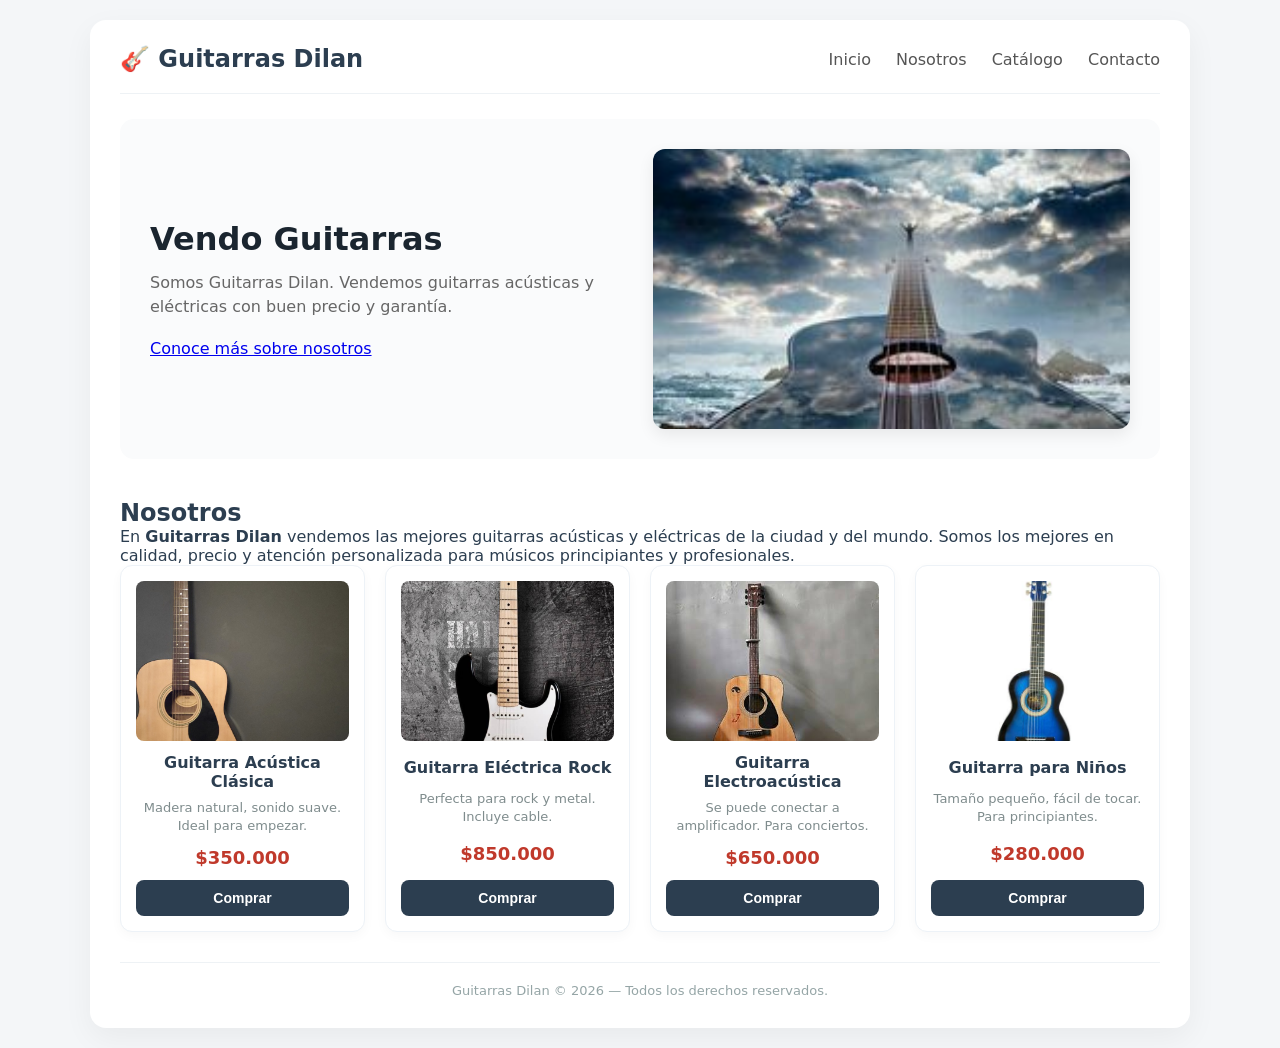
<file: index.html>
<!DOCTYPE html>
<html lang="es">
<head>
  <meta charset="UTF-8">
  <meta name="viewport" content="width=device-width, initial-scale=1.0">
  <link rel="stylesheet" href="estilo.css"/>
  <title>Guitarras Dilan 🎸</title>
</head>
<body>
  <div class="contenedor">
    
    <!-- HEADER -->
    <header>
      <div class="logo">🎸 Guitarras Dilan</div>
      <nav>
 <a href="index.html">Inicio</a>
<a href="nosotros.html">Nosotros</a>
<a href="index.html#catalogo">Catálogo</a>
<a href="index.html#contacto">Contacto</a>
      </nav>
    </header>
    <!-- SECCIÓN HERO (FILA 2) -->
    <section class="fila-2">
      <div class="hero">
        <h1>Vendo Guitarras</h1>
        <p>Somos Guitarras Dilan. Vendemos guitarras acústicas y eléctricas con buen precio y garantía.</p>
        <!-- Enlace tipo botón que te lleva a la sección Nosotros -->
      <a href="nosotros.html" class="btn-hero">Conoce más sobre nosotros</a>
      </div>
      <div class="hero-img">
        <img src="banner.jpg" alt="Banner Guitarras Dilan">
      </div>
    </section>

    <!-- SECCIÓN: NOSOTROS Con el ID para el hipervínculo -->
    <section id="nosotros" class="seccion-nosotros">
      <h2>Nosotros</h2>
      <p>En <strong>Guitarras Dilan</strong> vendemos las mejores guitarras acústicas y eléctricas de la ciudad y del mundo. Somos los mejores en calidad, precio y atención personalizada para músicos principiantes y profesionales.</p>
    </section>

    <!-- SECCIÓN CATÁLOGO DE PRODUCTOS (FILA 4) -->
    <section id="catalogo" class="fila-4">
      
      <div class="producto">
        <div class="emoji">
          <img src="clasica.jpg" alt="Guitarra Acústica Clásica">
        </div>
        <h3>Guitarra Acústica Clásica</h3>
        <p>Madera natural, sonido suave. Ideal para empezar.</p>
        <span class="precio">$350.000</span>
        <button>Comprar</button>
      </div>

      <div class="producto">
        <div class="emoji">
          <img src="electrica.jpg" alt="Guitarra Eléctrica Rock">
        </div>
        <h3>Guitarra Eléctrica Rock</h3>
        <p>Perfecta para rock y metal. Incluye cable.</p>
        <span class="precio">$850.000</span>
        <button>Comprar</button>
      </div>

      <div class="producto">
        <div class="emoji">
          <img src="electroacustica.jpeg" alt="Guitarra Electroacústica">
        </div>
        <h3>Guitarra Electroacústica</h3>
        <p>Se puede conectar a amplificador. Para conciertos.</p>
        <span class="precio">$650.000</span>
        <button>Comprar</button>
      </div>

      <div class="producto">
        <div class="emoji">
          <img src="paraninos.jpeg" alt="Guitarra para Niños">
        </div>
        <h3>Guitarra para Niños</h3>
        <p>Tamaño pequeño, fácil de tocar. Para principiantes.</p>
        <span class="precio">$280.000</span>
        <button>Comprar</button>
      </div>

    </section>

    <!-- FOOTER -->
    <footer id="contacto">Guitarras Dilan © 2026 — Todos los derechos reservados.</footer>
  </div>
</body>
</html>
</file>
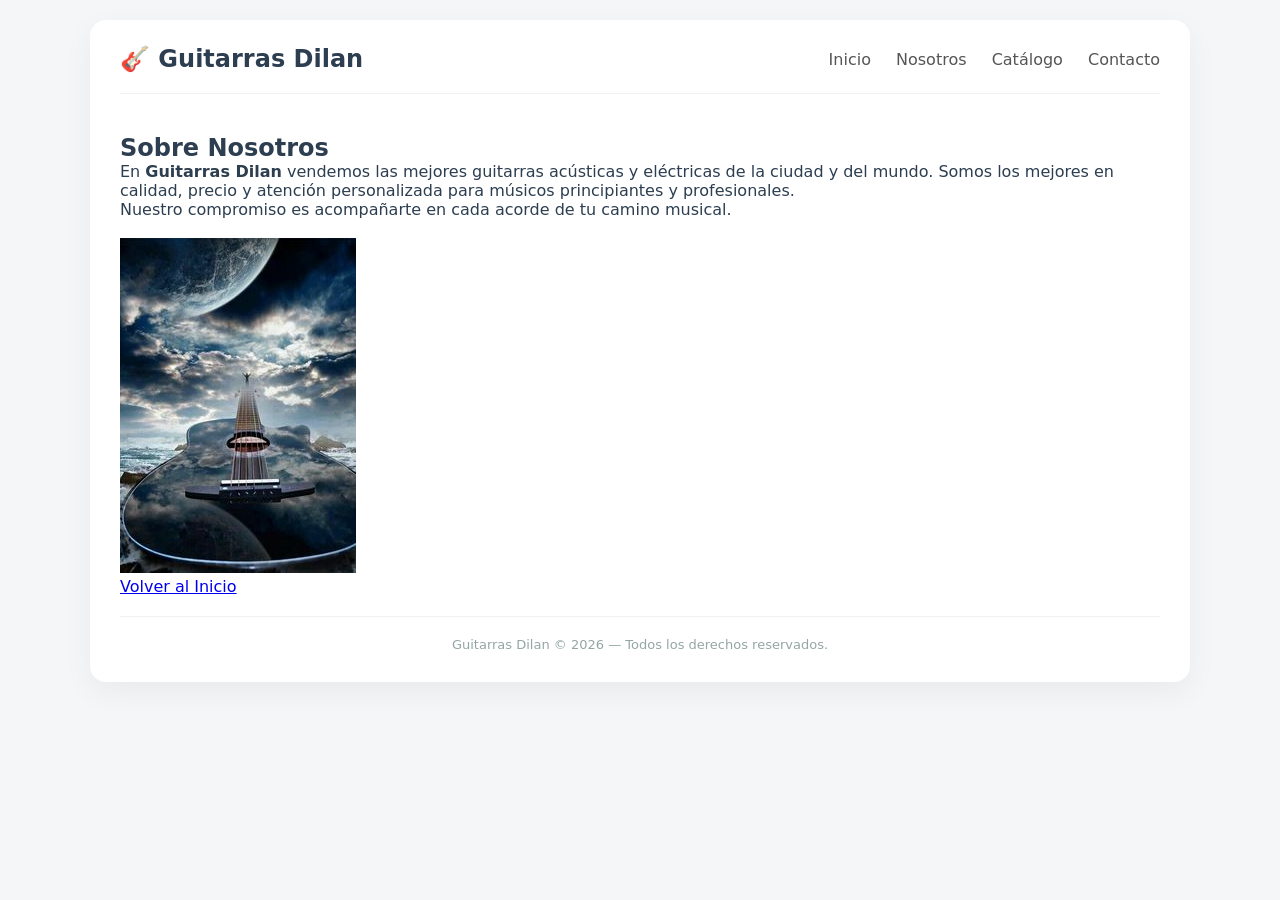
<file: nosotros.html>
<!DOCTYPE html>
<html lang="es">
<head>
  <meta charset="UTF-8">
  <meta name="viewport" content="width=device-width, initial-scale=1.0">
  <link rel="stylesheet" href="estilo.css"/>
  <title>Nosotros - Guitarras Dilan 🎸</title>
</head>
<body>
  <div class="contenedor">
    <header>
      <div class="logo">🎸 Guitarras Dilan</div>
      <nav>
        <a href="html/intex.html">Inicio</a>
        <a href="nosotros.html">Nosotros</a>
        <a href="html/intex.html#catalogo">Catálogo</a>
        <a href="html/intex.html#contacto">Contacto</a>
      </nav>
    </header>

    <section class="seccion-nosotros" style="margin-top: 40px;">
      <h2>Sobre Nosotros</h2>
      <p>En <strong>Guitarras Dilan</strong> vendemos las mejores guitarras acústicas y eléctricas de la ciudad y del mundo. Somos los mejores en calidad, precio y atención personalizada para músicos principiantes y profesionales.</p>
      <p>Nuestro compromiso es acompañarte en cada acorde de tu camino musical.</p>
      <br>
      <div class="imagen-nosotros">
        <img src="banner.jpg" alt="Nosotros - Guitarras Dilan">
      </div>
      <a href="index.html" class="btn-hero">Volver al Inicio</a>
    </section>

    <footer>Guitarras Dilan © 2026 — Todos los derechos reservados.</footer>
  </div>
</body>
</html>
</file>
<file: estilo.css>
* {
  box-sizing: border-box;
  margin: 0;
  padding: 0;
}

body {
  font-family: 'Segoe UI', system-ui, -apple-system, sans-serif;
  background-color: #f4f6f8;
  color: #2c3e50;
  padding: 20px 10px;
}

/* Contenedor principal sin bordes negros, con fondo blanco radiante y sombras suaves */
.contenedor {
  background: #ffffff;
  max-width: 1100px;
  margin: 0 auto;
  padding: 25px 30px;
  border-radius: 16px;
  box-shadow: 0 10px 30px rgba(0, 0, 0, 0.05);
}

/* HEADER Y NAVEGACIÓN */
header {
  display: flex;
  justify-content: space-between;
  align-items: center;
  padding-bottom: 20px;
  margin-bottom: 25px;
  border-bottom: 1px solid #eef2f5;
}

.logo {
  font-size: 24px;
  font-weight: 700;
  color: #2c3e50;
  display: flex;
  align-items: center;
  gap: 8px;
}

nav a {
  text-decoration: none;
  color: #555555;
  margin-left: 20px;
  font-size: 16px;
  font-weight: 500;
  transition: all 0.3s ease;
  padding-bottom: 5px;
}

nav a:hover {
  color: #c0392b;
  border-bottom: 2px solid #c0392b;
}

/* SECCIÓN HERO (FILA 2) */
.fila-2 {
  display: flex;
  gap: 25px;
  align-items: center;
  margin-bottom: 40px;
  background: #fafbfc;
  border-radius: 14px;
  padding: 30px;
}

.hero {
  width: 50%;
  text-align: left;
  padding-right: 15px;
}

.hero h1 {
  font-size: 32px;
  font-weight: 800;
  color: #1a252f;
  margin-bottom: 12px;
  line-height: 1.2;
}

.hero p {
  font-size: 16px;
  color: #666666;
  margin-bottom: 20px;
  line-height: 1.5;
}

.hero button {
  padding: 12px 26px;
  background-color: #c0392b;
  color: #ffffff;
  border: none;
  border-radius: 25px;
  font-size: 15px;
  font-weight: 600;
  cursor: pointer;
  transition: background-color 0.3s ease, transform 0.2s ease;
  box-shadow: 0 4px 12px rgba(192, 57, 43, 0.25);
}

.hero button:hover {
  background-color: #a93226;
  transform: translateY(-2px);
}

.hero-img {
  width: 50%;
  height: 280px;
  border-radius: 12px;
  overflow: hidden;
  box-shadow: 0 6px 16px rgba(0,0,0,0.08);
}

.hero-img img {
  width: 100%;
  height: 100%;
  object-fit: cover;
}

/* SECCIÓN CATÁLOGO DE PRODUCTOS (FILA 4) */
.fila-4 {
  display: flex;
  gap: 20px;
  margin-bottom: 30px;
}

.producto {
  width: 25%;
  background: #ffffff;
  border-radius: 12px;
  padding: 15px;
  text-align: center;
  border: 1px solid #edf2f7;
  box-shadow: 0 4px 12px rgba(0, 0, 0, 0.03);
  transition: transform 0.3s ease, box-shadow 0.3s ease;
  display: flex;
  flex-direction: column;
  justify-content: space-between;
}

.producto:hover {
  transform: translateY(-5px);
  box-shadow: 0 10px 20px rgba(0, 0, 0, 0.08);
}

.producto .emoji {
  width: 100%;
  height: 160px;
  border-radius: 8px;
  overflow: hidden;
  margin-bottom: 12px;
  background-color: #f8f9fa;
}

.producto .emoji img {
  width: 100% !important;
  height: 100% !important;
  object-fit: cover !important;
}

.producto h3 {
  font-size: 16px;
  font-weight: 700;
  color: #2c3e50;
  margin-bottom: 8px;
}

.producto p {
  font-size: 13px;
  color: #7f8c8d;
  line-height: 1.4;
  margin-bottom: 12px;
}

.precio {
  font-size: 18px;
  font-weight: 700;
  color: #c0392b;
  margin-bottom: 12px;
  display: block;
}

.producto button {
  width: 100%;
  padding: 10px;
  background-color: #2c3e50;
  color: #ffffff;
  border: none;
  border-radius: 8px;
  font-size: 14px;
  font-weight: 600;
  cursor: pointer;
  transition: background-color 0.3s ease;
}

.producto button:hover {
  background-color: #1a252f;
}

/* FOOTER ELEGANTE */
footer {
  text-align: center;
  padding: 20px 10px 5px 10px;
  margin-top: 20px;
  border-top: 1px solid #eef2f5;
  color: #95a5a6;
  font-size: 13px;
}
</file>
